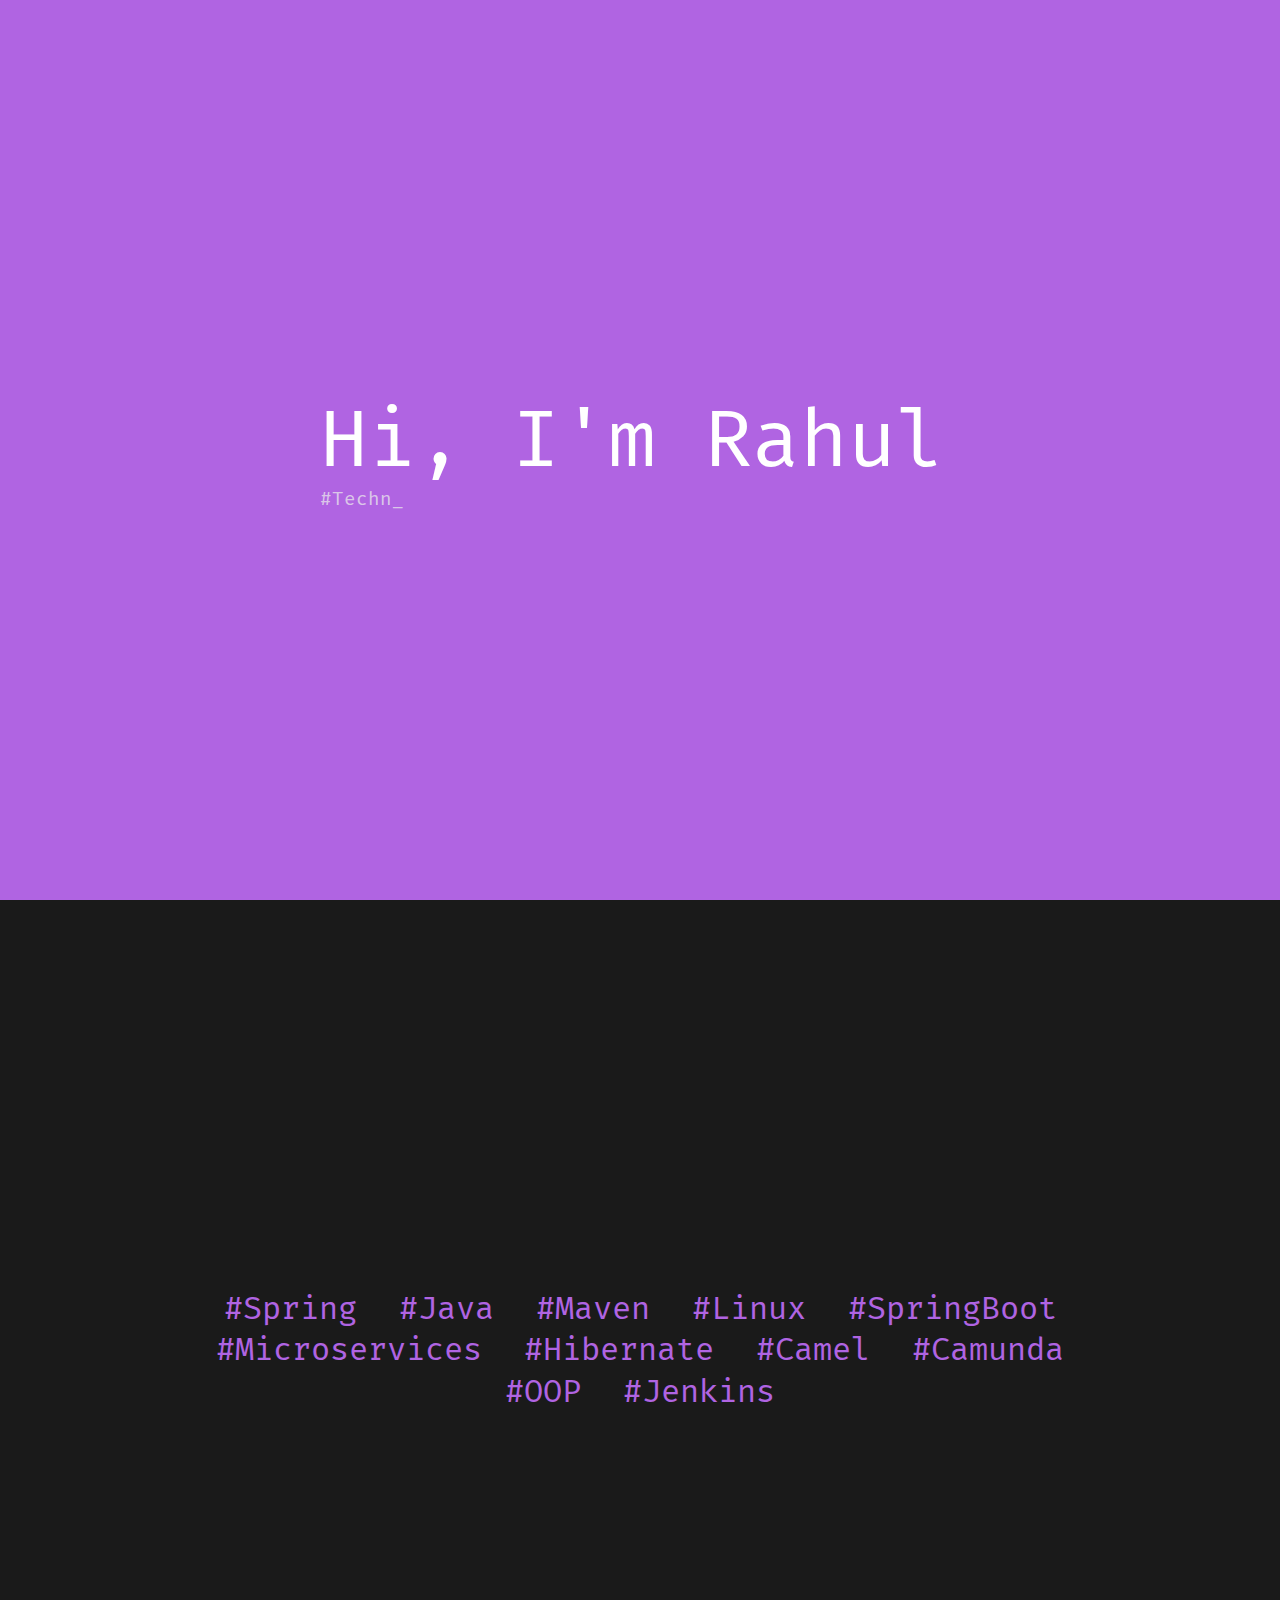
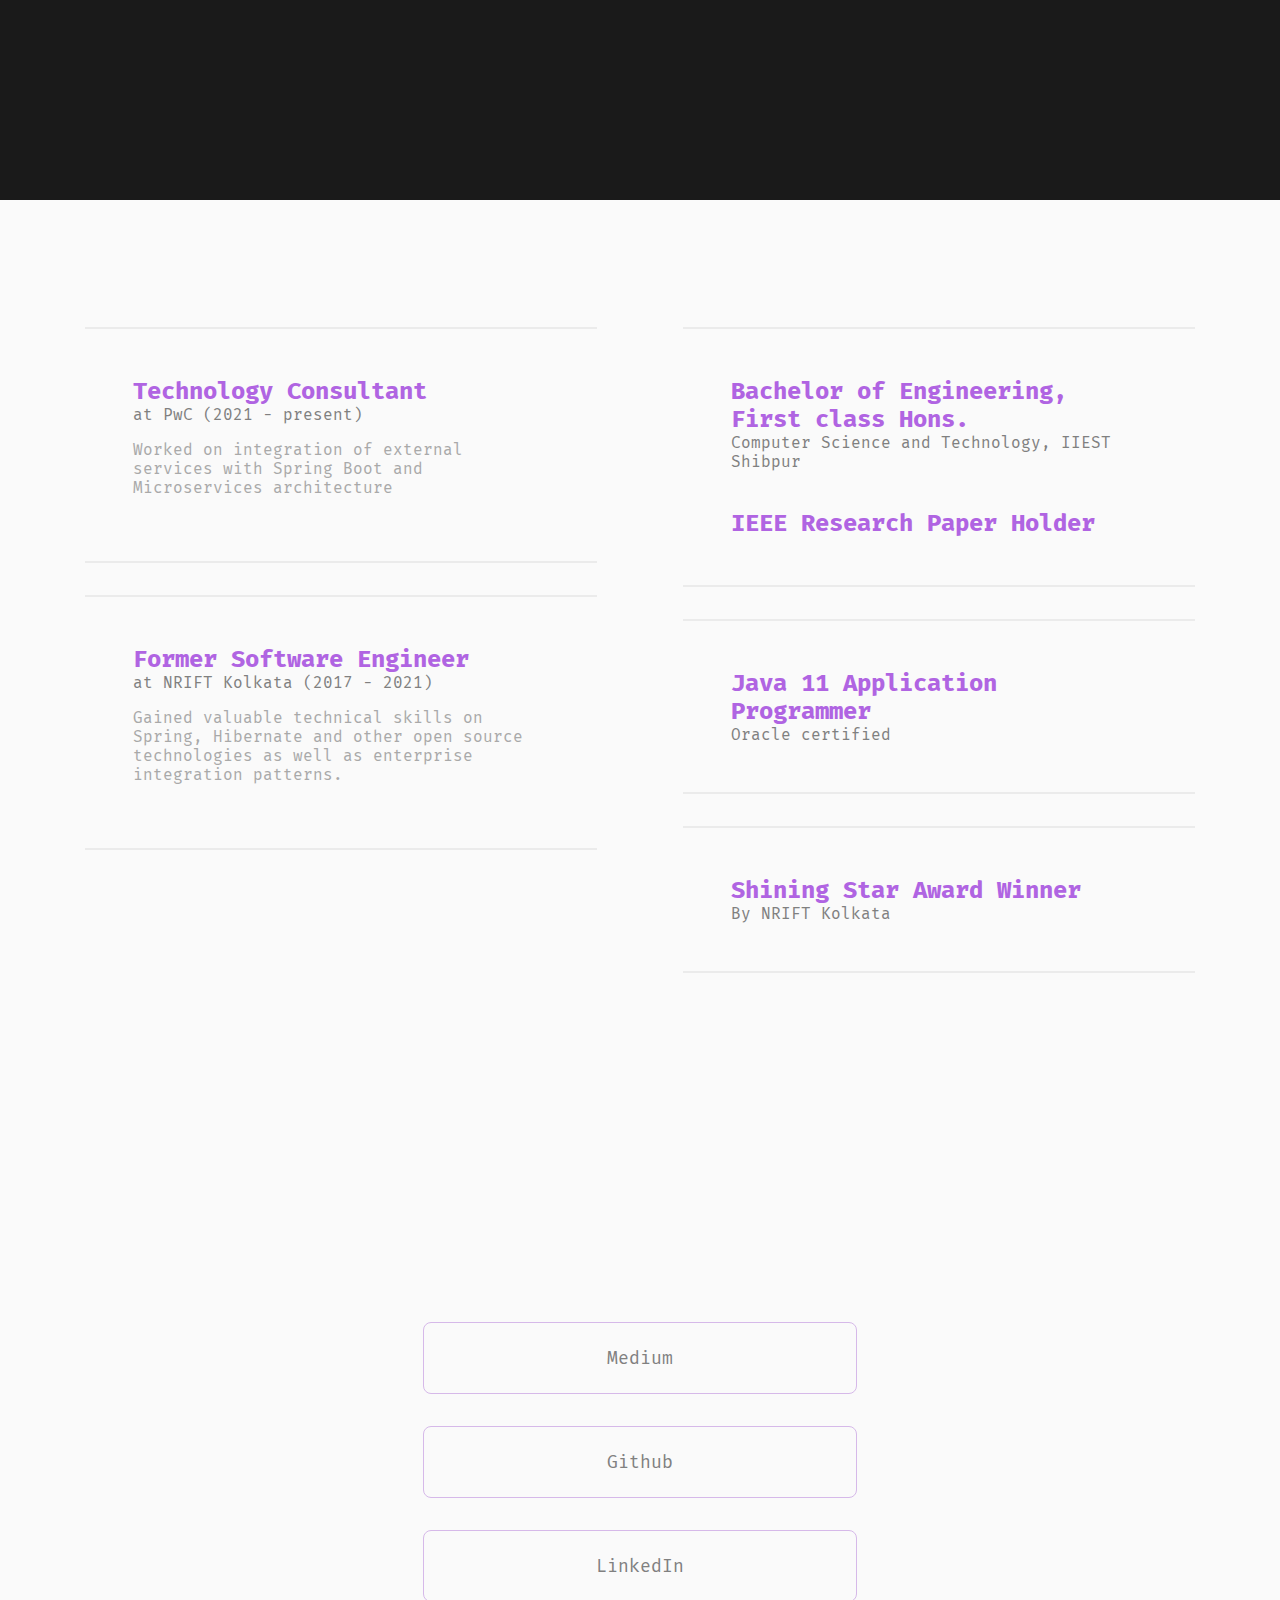
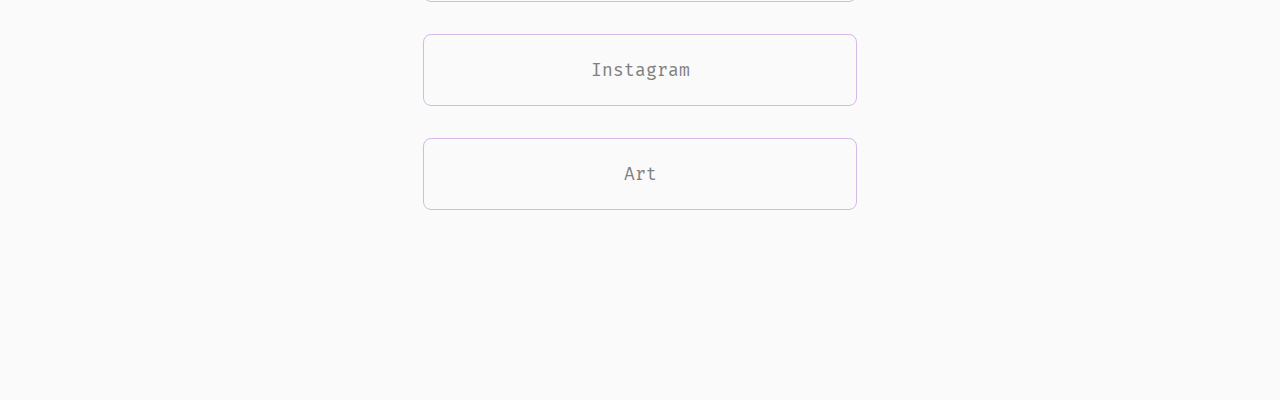
<file: index.html>
<!DOCTYPE html>
<html lang="en">

<head>
    <meta charset="UTF-8">
    <meta http-equiv="X-UA-Compatible" content="IE=edge">
    <meta name="viewport" content="width=device-width, initial-scale=1.0">
    <title>Rahul Saha Portfolio</title>
    <link rel="preconnect" href="https://fonts.googleapis.com">
    <link rel="preconnect" href="https://fonts.gstatic.com" crossorigin>
    <!-- <link href="https://fonts.googleapis.com/css2?family=Glory:wght@400;500&display=swap" rel="stylesheet"> -->
    <link href="https://fonts.googleapis.com/css2?family=Fira+Mono&display=swap" rel="stylesheet">
    <link href="style.css" rel="stylesheet">
</head>

<body>
    <div class="tile center-tile landing-tile">
        <div class="jumbotron">
            <a class="headline">Hi, I'm Rahul</a><br>
            <a id="about-tags" class="sub">#Technology_Consultant #Software_Engineer #Linux_Enthusiast #Blogger
                #Photographer
                #Accidental_Sketch_Artist</a>
        </div>
    </div>
    <div class="tile center-tile  hashtag-tile">
        <div class="hashtag-container">
            <center>
                <span class="hashtag">#Spring</span>
                <span class="hashtag">#Java</span>
                <span class="hashtag">#Maven</span>
                <span class="hashtag">#Linux</span>
                <span class="hashtag">#SpringBoot</span>
                <span class="hashtag">#Microservices</span>
                <span class="hashtag">#Hibernate</span>
                <span class="hashtag">#Camel</span>
                <span class="hashtag">#Camunda</span>
                <span class="hashtag">#OOP</span>
                <span class="hashtag">#Jenkins</span>
            </center>
        </div>
    </div>
    <div class="tile center-tile">
        <div class="row">
            <div class="col">
                <div class="experience">
                    <a class="big-text">Technology Consultant</a><br>
                    <a class="sub-text">at PwC (2021 - present)</a>
                    <p>Worked on integration of external services with Spring Boot and
                        Microservices architecture</p>
                </div>
                <div class="experience">
                    <a class="big-text">Former Software Engineer</a><br>
                    <a class="sub-text">at NRIFT Kolkata (2017 - 2021)</a>
                    <p>Gained valuable technical skills on Spring, Hibernate and other open source technologies
                        as well as enterprise integration patterns.</p>
                </div>
            </div>

            <div class="col">
                <div class="experience">
                    <a class="big-text">Bachelor of Engineering, First class Hons.</a><br>
                    <a class="sub-text">Computer Science and Technology, IIEST Shibpur</a>
                    <br><br><br>
                    <a class="big-text">IEEE Research Paper Holder</a><br>
                </div>
                <div class="experience">
                    <a class="big-text">Java 11 Application Programmer</a><br>
                    <a class="sub-text">Oracle certified</a>
                </div>
                <div class="experience">
                    <a class="big-text">Shining Star Award Winner</a><br>
                    <a class="sub-text">By NRIFT Kolkata</a>
                </div>
            </div>
        </div>
    </div>
    <div class="tile center-tile ">
        <div style="width: 100%;">
            <center>
                <a href="https://medium.com/@rahul-saha">
                    <div class="social-link">Medium</div>
                </a>
                <a href="https://github.com/rahul-acr">
                    <div class="social-link">Github</div>
                </a>
                <a href="https://www.linkedin.com/in/rahul-acr/">
                    <div class="social-link">LinkedIn</div>
                </a>
                <a href="https://www.instagram.com/rahul.lens_bearer/">
                    <div class="social-link">Instagram</div>
                </a>
                <a href="/art.html">
                    <div class="social-link">Art</div>
                </a>
            </center>
        </div>
    </div>
</body>
<script>
    const tagsText = '#Technology_Consultant #Software_Engineer #Linux_Enthusiast #Blogger #Photographer #Accidental_Sketch_Artist'
    var tagsId = document.getElementById('about-tags')
    var tagLength = 0
    var waitCount = 0
    var intervalId = setInterval(() => {
        if (tagsText[tagLength - 1] == ' ' && waitCount < 5) {
            console.log('skipping')
            waitCount += 1
            return
        }
        waitCount = 0
        tagsId.textContent = tagsText.substring(0, tagLength)+'_'
        console.log('updating...')
        if (tagLength == tagsText.length) {
            clearInterval(intervalId)
            tagsId.textContent = tagsText
        }
        tagLength += 1
    }, 100)
</script>

</html>
</file>
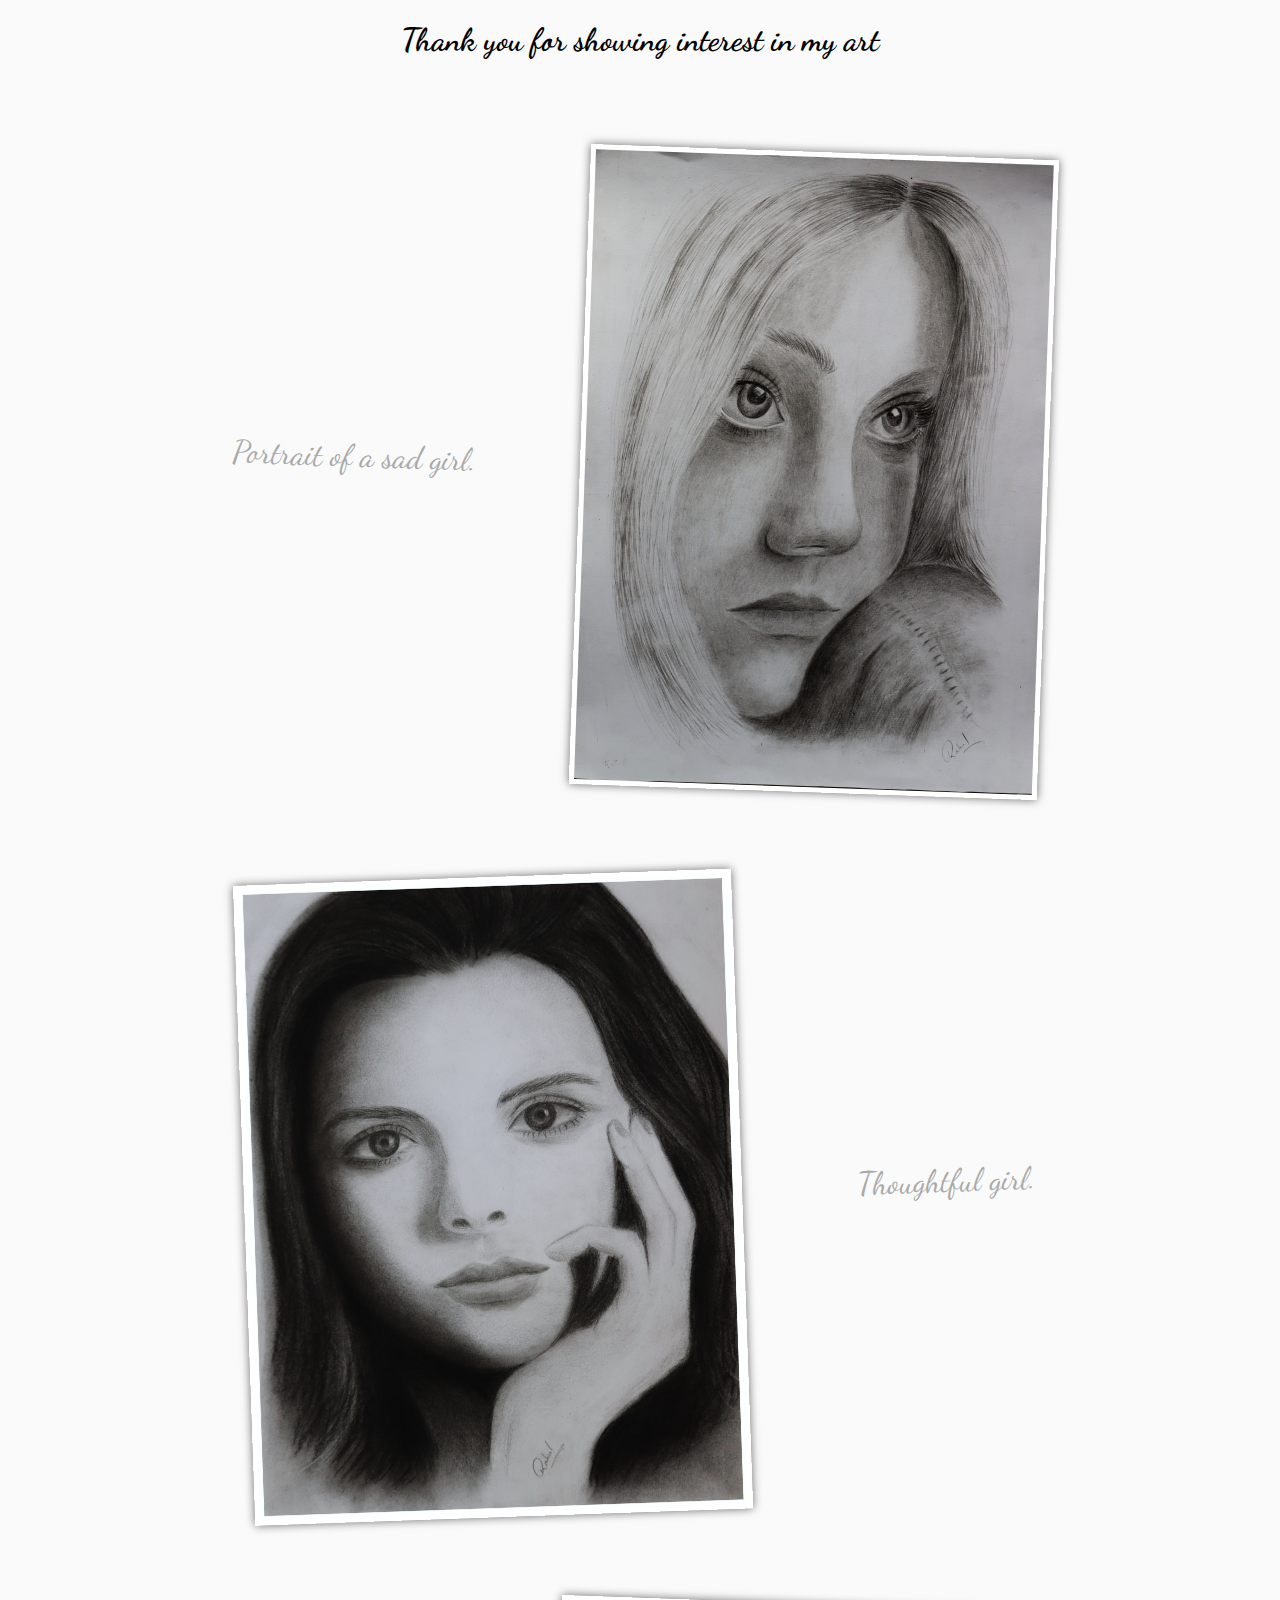
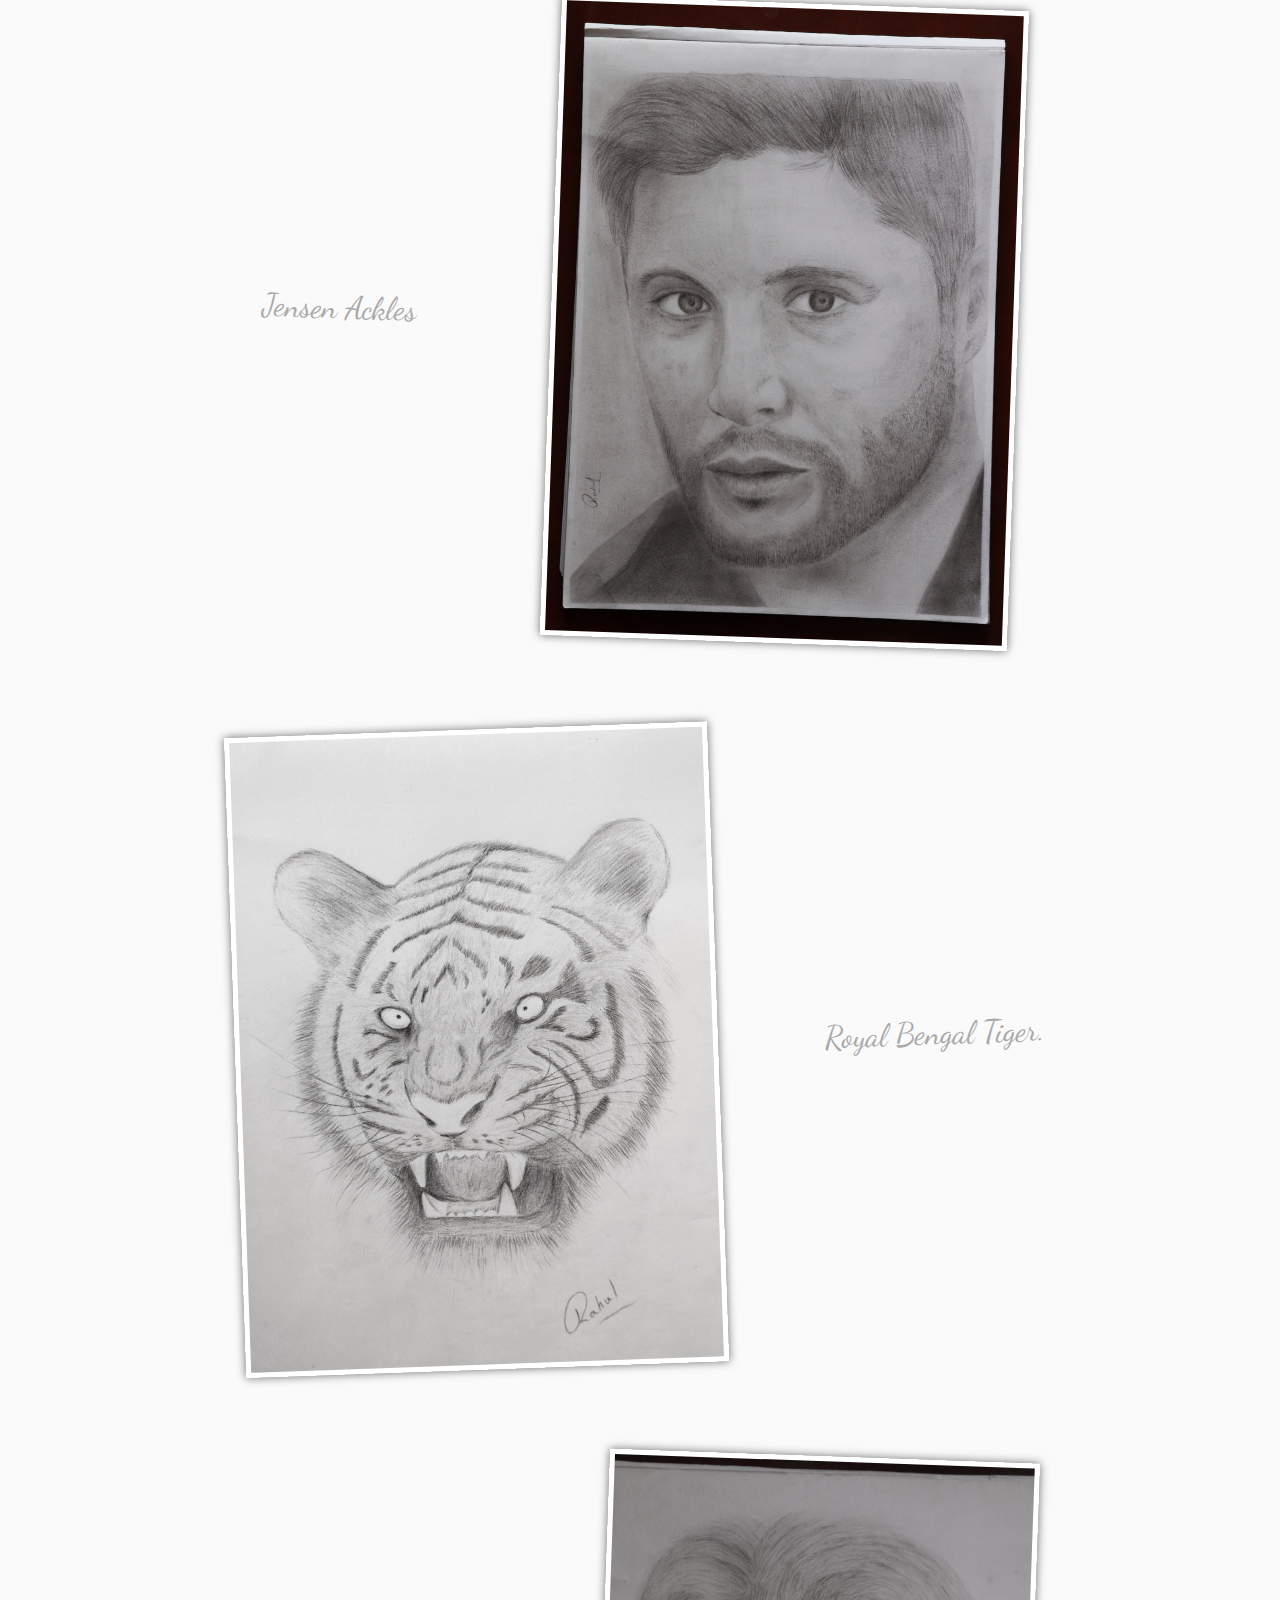
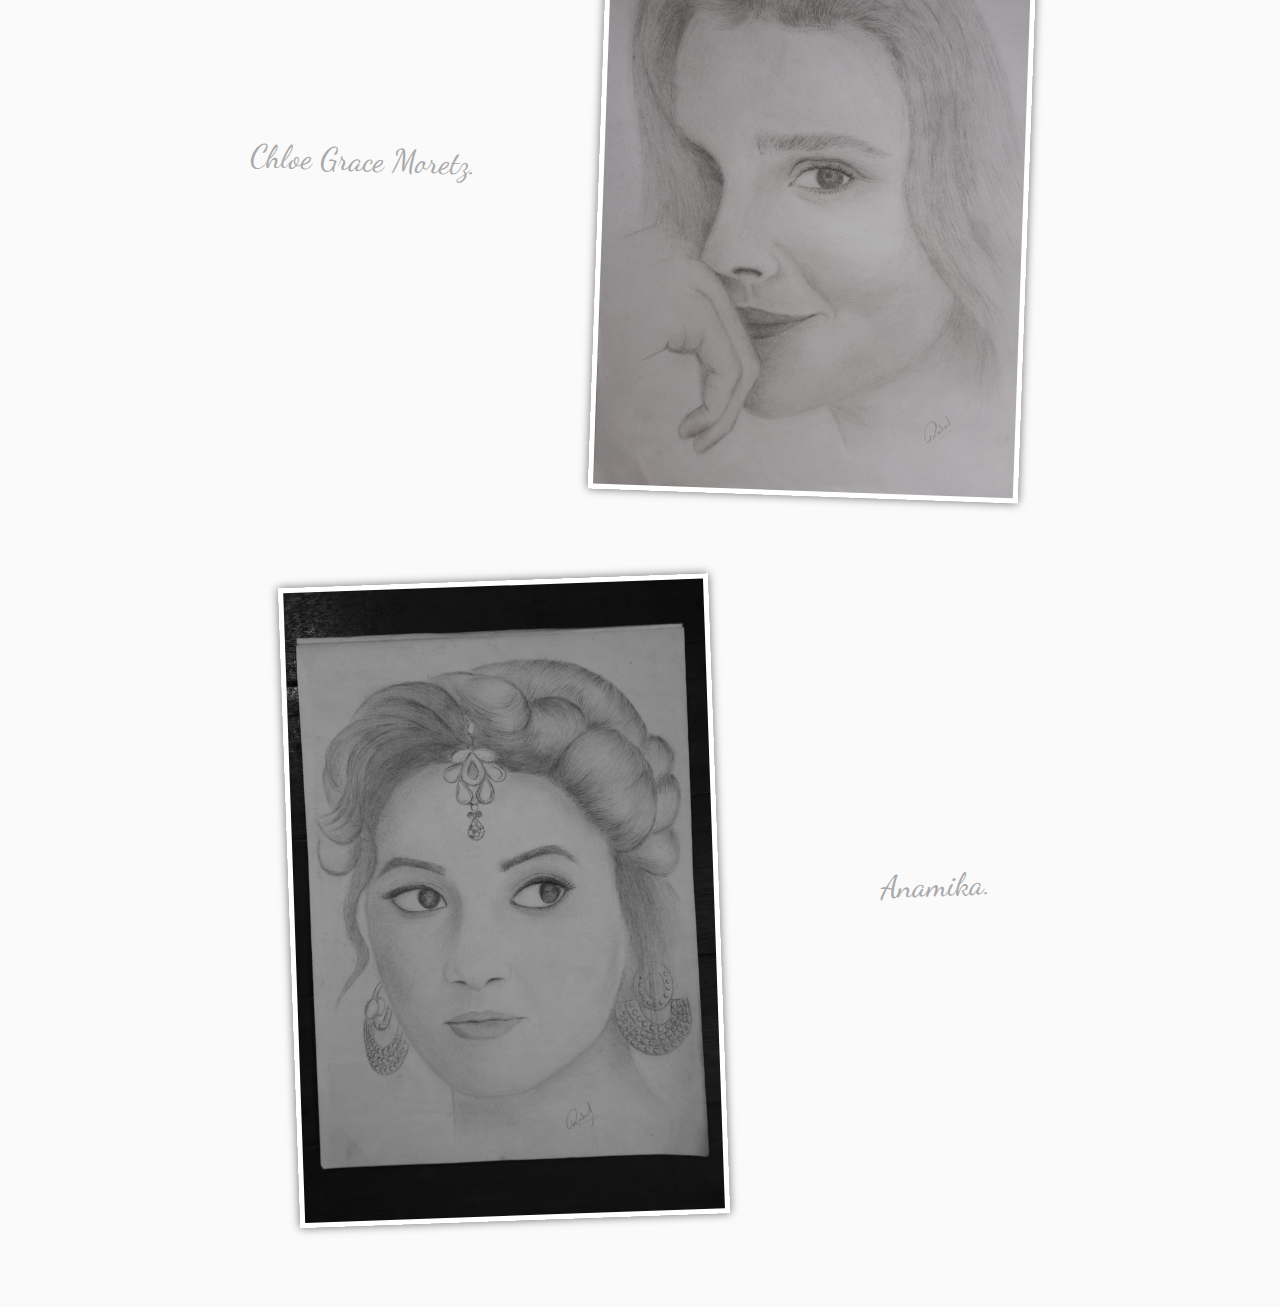
<file: art.html>
<!DOCTYPE html>
<html lang="en">

<head>
    <meta charset="UTF-8">
    <meta http-equiv="X-UA-Compatible" content="IE=edge">
    <meta name="viewport" content="width=device-width, initial-scale=1.0">
    <title>Art</title>
    <link rel="preconnect" href="https://fonts.googleapis.com">
    <link rel="preconnect" href="https://fonts.gstatic.com" crossorigin>
    <!-- <link href="https://fonts.googleapis.com/css2?family=Glory:wght@400;500&display=swap" rel="stylesheet"> -->
    <link href="https://fonts.googleapis.com/css2?family=Fira+Mono&display=swap" rel="stylesheet">
    <link href="https://fonts.googleapis.com/css2?family=Dancing+Script:wght@500&display=swap" rel="stylesheet">
    <link href="style.css" rel="stylesheet">
    <style>
        .container {
            width: 80%;
        }

        h1 {
            font-family: 'Dancing Script', cursive;
            font-size: 2em;
        }

        .art-card {
            width: 100%;
            height: 70vh;
            /* background-color: red; */
            display: flex;
            flex-direction: row;
            align-items: center;
            justify-content: space-evenly;
            margin-top: 2em;
            margin-bottom: 6em;
        }


        .art-card:nth-child(odd) {
            transform: rotate(2deg);
            flex-direction: row-reverse;
        }


        .art-card:nth-child(even) {
            transform: rotate(-2deg);
        }

        .art-card>p {
            font-family: 'Dancing Script', cursive;
            font-size: 2em;
        }

        .art-card>img {
            height: 100%;
            border: 5px solid white;
            box-shadow: 0em 0em 10px rgb(104, 104, 104);
        }

        @media only screen and (max-width: 768px) {
            .art-card {
                flex-direction: column;
            }

            .art-card:nth-child(odd) {
                transform: rotate(0deg);
                flex-direction: column;
            }

            .art-card:nth-child(even) {
                transform: rotate(0deg);
            }

            .container {
                width: 100%;
            }

            .art-card>img {
                width: 80%;
                height: auto;
            }
        }
    </style>
</head>

<body>
    <div class="center-tile">
        <div class="container">
            <center>
                <h1>Thank you for showing interest in my art</h1>
            </center>
            <br><br>
            <div class="artworks">
                <div class="art-card">
                    <img src="drawings/sad_girl.jpg">
                    <p>Portrait of a sad girl.</p>
                </div>
                <div class="art-card">
                    <img src="drawings/mayabi.jpg">
                    <p>Thoughtful girl.</p>
                </div>
                <div class="art-card">
                    <img src="drawings/dean.jpg">
                    <p>Jensen Ackles</p>
                </div>
                <div class="art-card">
                    <img src="drawings/tiger.jpg">
                    <p>Royal Bengal Tiger.</p>
                </div>
                <div class="art-card">
                    <img src="drawings/chloe1.jpg">
                    <p>Chloe Grace Moretz.</p>
                </div>
                <div class="art-card">
                    <img src="drawings/bengali_woman.jpg">
                    <p>Anamika.</p>
                </div>
            </div>
        </div>
    </div>
</body>

</html>
</file>
<file: style.css>
html,
body {
    height: 100%;
    margin: 0px;
    /* font-family: 'Glory', sans-serif; */
    font-family: 'Fira Mono', monospace;
    background-color: #fafafa;
}

.tile {
    width: 100%;
    min-height: 100%;
}

.landing-tile {
    background-color: rgb(176, 100, 226);
    animation: changePurpleBackground 5s infinite alternate;
    color: white;
}

@keyframes changePurpleBackground {
    from {
        background-color: rgb(176, 100, 226);
    }
    to {
        background-color: rgb(152, 40, 226);
    }
}

@keyframes changePurpleForeground {
    from {
        color: rgb(176, 100, 226);
    }
    to {
        color: rgb(152, 40, 226);
    }
}

a.headline {
    font-size: 5rem;
}

a.sub {
    font-size: 1.2rem;
    color: rgba(235, 235, 235, 0.747);
}

div.jumbotron {
    width: 50%;
}


.center-tile {
    /* padding: 2em; */
    display: flex;
    justify-content: center;
    align-items: center;
}

.big-text {
    font-size: 1.5rem;
    /* color: rgb(100, 100, 100); */
    /* color: rgb(67, 148, 224); */
    color: rgb(176, 100, 226);
    font-weight: bold;
}

.sub-text {
    color: gray;
}

.row {
    display: flex;
    width: 100%;
    flex-direction: row;
    justify-content: space-evenly;
}

.col{
    width: 40%;
}

p{
    color: darkgray;
}

.experience {
    margin-top: 2rem;
    margin-bottom: 2rem;
    padding: 3rem;
    border-bottom: 2px solid rgb(235, 235, 235);
    border-top: 2px solid rgb(235, 235, 235);
    width: auto;
}


.hashtag-tile {
    background-color: rgb(26, 26, 26);
}

.hashtag-container {
    width: 70%;
}

.hashtag {
    line-height: 1.3em;
    font-size: 2rem;
    transition-duration: 1s;
    padding: 0.5em;
    color: rgb(176, 100, 226);
    cursor: default;
}

.hashtag:hover{
    color: rgb(160, 50, 233);
    transition-duration: 1s;
}

.social-link {
    width: 30%;
    padding: 1.5rem;
    margin: 2rem 0 0 0;
    font-size: large;
    color: grey;
    border-radius: 0.5rem;
    border: 1px solid rgb(214, 185, 233);
}

a {
    text-decoration: none;
}

.social-link:hover{
    background: rgb(200, 159, 228);
    color: white;
    transition-duration: 1s;
}

@media only screen and (max-width: 768px) {
    .social-link {
        width: 80%;
    }

    div.jumbotron {
        width: 80%;
    }

    .row {
        flex-direction: column;
    }
    
    .col{
        width: 100%;
    }
    
}
</file>
